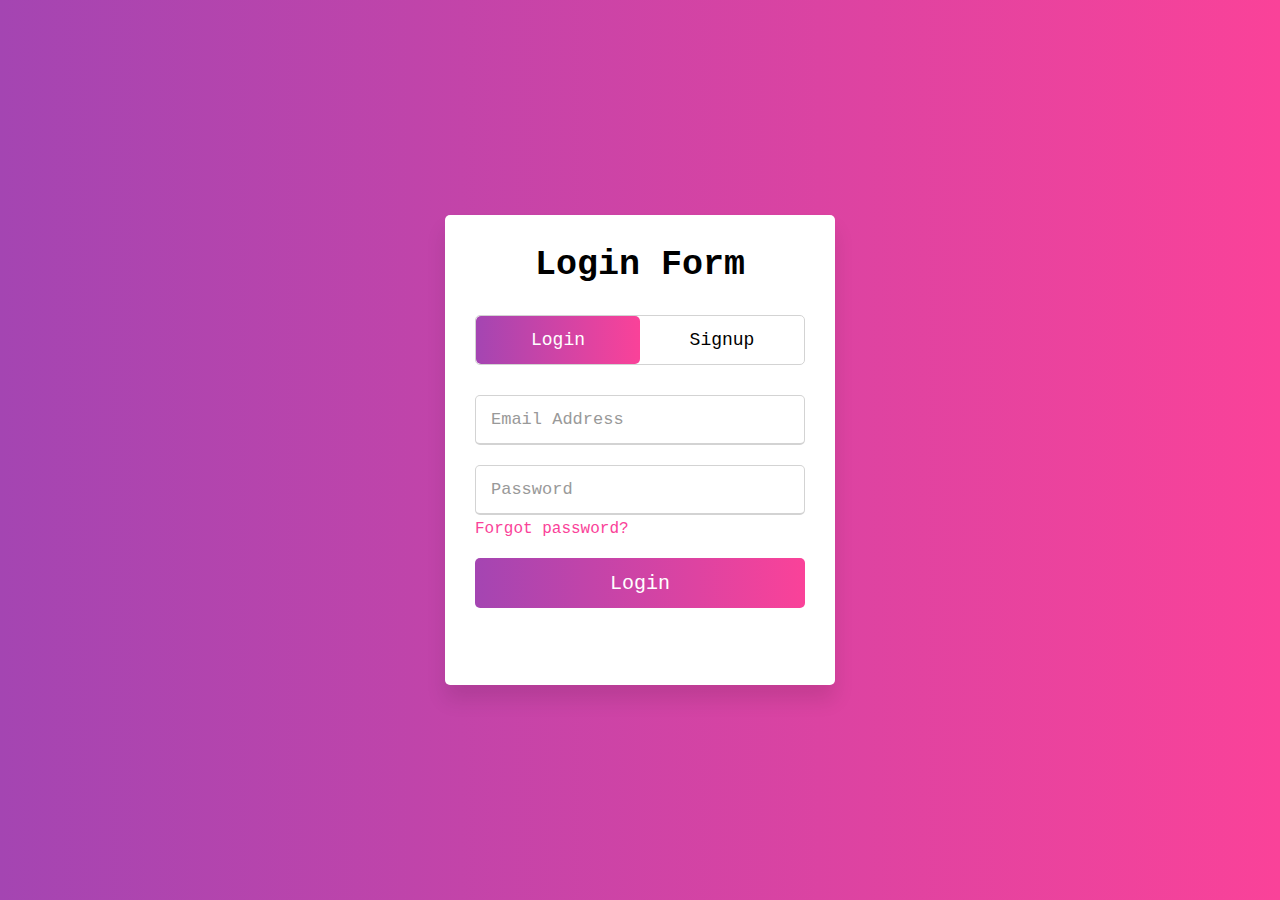
<file: FierceLadies/index.html>
<!DOCTYPE html>
<html lang="en" dir="ltr">

<head>
    <meta charset="utf-8">
    <title>Login and Registration Form in HTML | CodingNepal</title>
    <link rel="stylesheet" href="loginstyle.css">
    <meta name="viewport" content="width=device-width, initial-scale=1.0">
</head>

<body>
    <div class="wrapper">
        <div class="title-text">
            <div class="title login">
                Login Form
            </div>
            <div class="title signup">
                Signup Form
            </div>
        </div>
        <div class="form-container">
            <div class="slide-controls">
                <input type="radio" name="slide" id="login" checked>
                <input type="radio" name="slide" id="signup">
                <label for="login" class="slide login">Login</label>
                <label for="signup" class="slide signup">Signup</label>
                <div class="slider-tab"></div>
            </div>
            <div class="form-inner">
                <form action="#" class="login">
                    <div class="field">
                        <input type="text" placeholder="Email Address" required>
                    </div>
                    <div class="field">
                        <input type="password" placeholder="Password" required>
                    </div>
                    <div class="pass-link">
                        <a href="#">Forgot password?</a>
                    </div>
                    <div class="field btn">
                        <div class="btn-layer"></div>
                        <input type="submit" value="Login">
                    </div>
 
                </form>
                <form action="#" class="signup">
                    <div class="field">
                        <input type="text" placeholder="Email Address" required>
                    </div>
                    <div class="field">
                        <input type="password" placeholder="Password" required>
                    </div>
                    <div class="field">
                        <input type="password" placeholder="Confirm password" required>
                    </div>
                    <div class="field btn">
                        <div class="btn-layer"></div>
                        <input type="submit" value="Signup">
                    </div>
                </form>
            </div>
        </div>
    </div>
    <script>
        const loginText = document.querySelector(".title-text .login");
        const loginForm = document.querySelector("form.login");
        const loginBtn = document.querySelector("label.login");
        const signupBtn = document.querySelector("label.signup");
        const signupLink = document.querySelector("form .signup-link a");
        signupBtn.onclick = (() => {
            loginForm.style.marginLeft = "-50%";
            loginText.style.marginLeft = "-50%";
        });
        loginBtn.onclick = (() => {
            loginForm.style.marginLeft = "0%";
            loginText.style.marginLeft = "0%";
        });
        signupLink.onclick = (() => {
            signupBtn.click();
            return false;
        });
    </script>
</body>

</html>
</file>
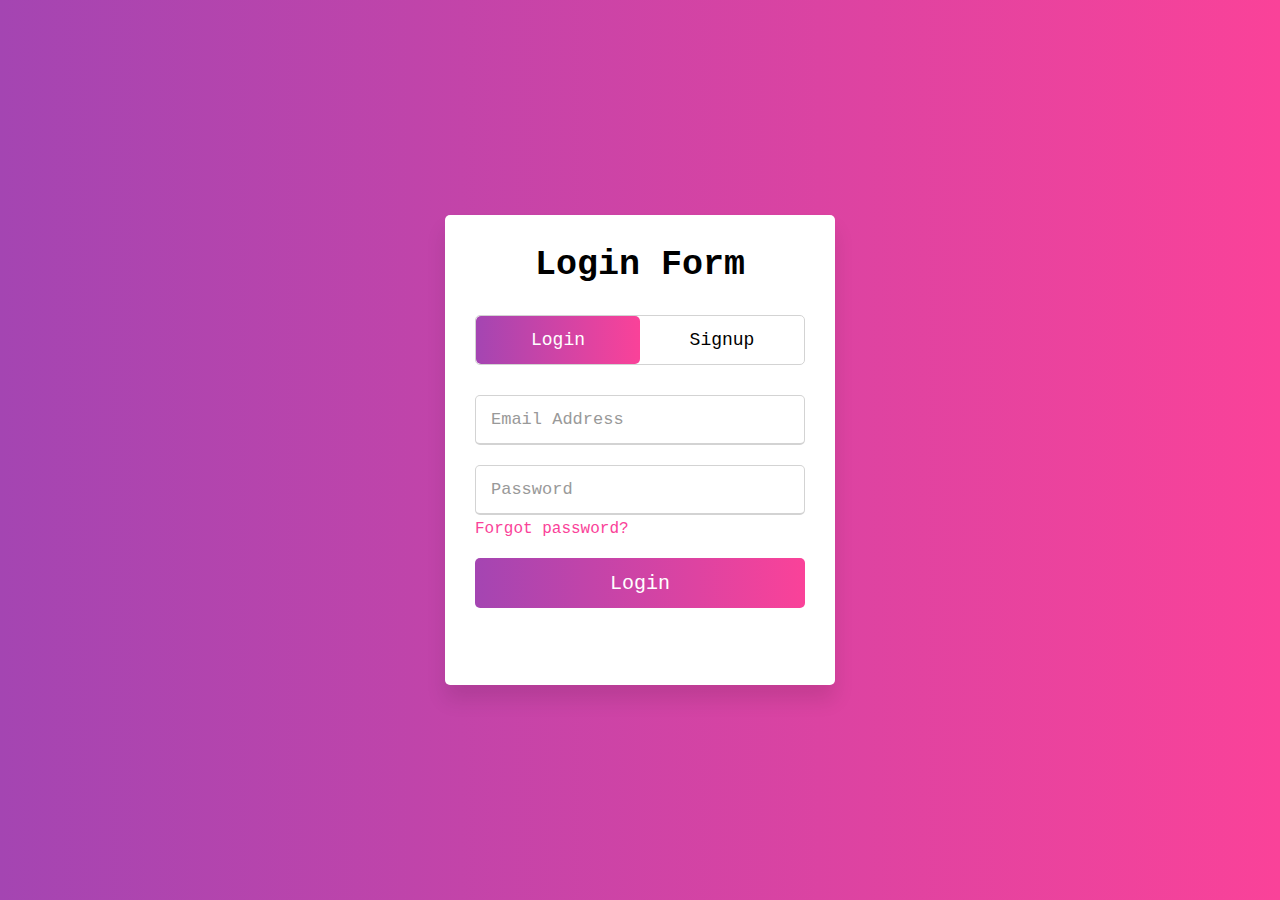
<file: Login/index.html>
<!DOCTYPE html>
<html lang="en" dir="ltr">

<head>
    <meta charset="utf-8">
    <title>Login and Registration Form in HTML | CodingNepal</title>
    <link rel="stylesheet" href="loginstyle.css">
    <meta name="viewport" content="width=device-width, initial-scale=1.0">
</head>

<body>
    <div class="wrapper">
        <div class="title-text">
            <div class="title login">
                Login Form
            </div>
            <div class="title signup">
                Signup Form
            </div>
        </div>
        <div class="form-container">
            <div class="slide-controls">
                <input type="radio" name="slide" id="login" checked>
                <input type="radio" name="slide" id="signup">
                <label for="login" class="slide login">Login</label>
                <label for="signup" class="slide signup">Signup</label>
                <div class="slider-tab"></div>
            </div>
            <div class="form-inner">
                <form action="#" class="login">
                    <div class="field">
                        <input type="text" placeholder="Email Address" required>
                    </div>
                    <div class="field">
                        <input type="password" placeholder="Password" required>
                    </div>
                    <div class="pass-link">
                        <a href="#">Forgot password?</a>
                    </div>
                    <div class="field btn">
                        <div class="btn-layer"></div>
                        <input type="submit" value="Login">
                    </div>
 
                </form>
                <form action="#" class="signup">
                    <div class="field">
                        <input type="text" placeholder="Email Address" required>
                    </div>
                    <div class="field">
                        <input type="password" placeholder="Password" required>
                    </div>
                    <div class="field">
                        <input type="password" placeholder="Confirm password" required>
                    </div>
                    <div class="field btn">
                        <div class="btn-layer"></div>
                        <input type="submit" value="Signup">
                    </div>
                </form>
            </div>
        </div>
    </div>
    <script>
        const loginText = document.querySelector(".title-text .login");
        const loginForm = document.querySelector("form.login");
        const loginBtn = document.querySelector("label.login");
        const signupBtn = document.querySelector("label.signup");
        const signupLink = document.querySelector("form .signup-link a");
        signupBtn.onclick = (() => {
            loginForm.style.marginLeft = "-50%";
            loginText.style.marginLeft = "-50%";
        });
        loginBtn.onclick = (() => {
            loginForm.style.marginLeft = "0%";
            loginText.style.marginLeft = "0%";
        });
        signupLink.onclick = (() => {
            signupBtn.click();
            return false;
        });
    </script>
</body>

</html>
</file>
<file: FierceLadies/loginstyle.css>
*{
  margin: 0;
  padding: 0;
  box-sizing: border-box;
  font-family:'Courier New', Courier, monospace;
}
html,body{
  display: grid;
  height: 100%;
  width: 100%;
  place-items: center;
  background: -webkit-linear-gradient(left, #a445b2, #fa4299);
}
::selection{
  background: #fa4299;
  color: #fff;
}
.wrapper{
  overflow: hidden;
  max-width: 390px;
  background: #fff;
  padding: 30px;
  border-radius: 5px;
  box-shadow: 0px 15px 20px rgba(0,0,0,0.1);
}
.wrapper .title-text{
  display: flex;
  width: 200%;
}
.wrapper .title{
  width: 50%;
  font-size: 35px;
  font-weight: 600;
  text-align: center;
 
}
.wrapper .slide-controls{
  position: relative;
  display: flex;
  height: 50px;
  width: 100%;
  overflow: hidden;
  margin: 30px 0 10px 0;
  justify-content: space-between;
  border: 1px solid lightgrey;
  border-radius: 5px;
}
.slide-controls .slide{
  height: 100%;
  width: 100%;
  color: #fff;
  font-size: 18px;
  font-weight: 500;
  text-align: center;
  line-height: 48px;
  cursor: pointer;
  z-index: 1;
 
}
.slide-controls label.signup{
  color: #000;
}
.slide-controls .slider-tab{
  position: absolute;
  height: 100%;
  width: 50%;
  left: 0;
  z-index: 0;
  border-radius: 5px;
  background: -webkit-linear-gradient(left, #a445b2, #fa4299);
}
input[type="radio"]{
  display: none;
}
#signup:checked ~ .slider-tab{
  left: 50%;
}
#signup:checked ~ label.signup{
  color: #fff;
  cursor: default;
  user-select: none;
}
#signup:checked ~ label.login{
  color: #000;
}
#login:checked ~ label.signup{
  color: #000;
}
#login:checked ~ label.login{
  cursor: default;
  user-select: none;
}
.wrapper .form-container{
  width: 100%;
  overflow: hidden;
}
.form-container .form-inner{
  display: flex;
  width: 200%;
}
.form-container .form-inner form{
  width: 50%;
}
.form-inner form .field{
  height: 50px;
  width: 100%;
  margin-top: 20px;
}
.form-inner form .field input{
  height: 100%;
  width: 100%;
  outline: none;
  padding-left: 15px;
  border-radius: 5px;
  border: 1px solid lightgrey;
  border-bottom-width: 2px;
  font-size: 17px;
  
}
.form-inner form .field input:focus{
  border-color: #fc83bb;

}
.form-inner form .field input::placeholder{
  color: #999;
  transition: all 0.3s ease;
}
form .field input:focus::placeholder{
  color: #b3b3b3;
}
.form-inner form .pass-link{
  margin-top: 5px;
}
.form-inner form .signup-link{
  text-align: center;
  margin-top: 30px;
}
.form-inner form .pass-link a,
.form-inner form .signup-link a{
  color: #fa4299;
  text-decoration: none;
}
.form-inner form .pass-link a:hover,
.form-inner form .signup-link a:hover{
  text-decoration: underline;
}
form .btn{
  height: 50px;
  width: 100%;
  border-radius: 5px;
  position: relative;
  overflow: hidden;
}
form .btn .btn-layer{
  height: 100%;
  width: 300%;
  position: absolute;
  left: -100%;
  background: -webkit-linear-gradient(right, #a445b2, #fa4299, #a445b2, #fa4299);
  border-radius: 5px;

}
form .btn:hover .btn-layer{
  left: 0;
}
form .btn input[type="submit"]{
  height: 100%;
  width: 100%;
  z-index: 1;
  position: relative;
  background: none;
  border: none;
  color: #fff;
  padding-left: 0;
  border-radius: 5px;
  font-size: 20px;
  font-weight: 500;
  cursor: pointer;
}
</file>
<file: Login/loginstyle.css>
*{
  margin: 0;
  padding: 0;
  box-sizing: border-box;
  font-family:'Courier New', Courier, monospace;
}
html,body{
  display: grid;
  height: 100%;
  width: 100%;
  place-items: center;
  background: -webkit-linear-gradient(left, #a445b2, #fa4299);
}
::selection{
  background: #fa4299;
  color: #fff;
}
.wrapper{
  overflow: hidden;
  max-width: 390px;
  background: #fff;
  padding: 30px;
  border-radius: 5px;
  box-shadow: 0px 15px 20px rgba(0,0,0,0.1);
}
.wrapper .title-text{
  display: flex;
  width: 200%;
}
.wrapper .title{
  width: 50%;
  font-size: 35px;
  font-weight: 600;
  text-align: center;
 
}
.wrapper .slide-controls{
  position: relative;
  display: flex;
  height: 50px;
  width: 100%;
  overflow: hidden;
  margin: 30px 0 10px 0;
  justify-content: space-between;
  border: 1px solid lightgrey;
  border-radius: 5px;
}
.slide-controls .slide{
  height: 100%;
  width: 100%;
  color: #fff;
  font-size: 18px;
  font-weight: 500;
  text-align: center;
  line-height: 48px;
  cursor: pointer;
  z-index: 1;
 
}
.slide-controls label.signup{
  color: #000;
}
.slide-controls .slider-tab{
  position: absolute;
  height: 100%;
  width: 50%;
  left: 0;
  z-index: 0;
  border-radius: 5px;
  background: -webkit-linear-gradient(left, #a445b2, #fa4299);
}
input[type="radio"]{
  display: none;
}
#signup:checked ~ .slider-tab{
  left: 50%;
}
#signup:checked ~ label.signup{
  color: #fff;
  cursor: default;
  user-select: none;
}
#signup:checked ~ label.login{
  color: #000;
}
#login:checked ~ label.signup{
  color: #000;
}
#login:checked ~ label.login{
  cursor: default;
  user-select: none;
}
.wrapper .form-container{
  width: 100%;
  overflow: hidden;
}
.form-container .form-inner{
  display: flex;
  width: 200%;
}
.form-container .form-inner form{
  width: 50%;
}
.form-inner form .field{
  height: 50px;
  width: 100%;
  margin-top: 20px;
}
.form-inner form .field input{
  height: 100%;
  width: 100%;
  outline: none;
  padding-left: 15px;
  border-radius: 5px;
  border: 1px solid lightgrey;
  border-bottom-width: 2px;
  font-size: 17px;
  
}
.form-inner form .field input:focus{
  border-color: #fc83bb;

}
.form-inner form .field input::placeholder{
  color: #999;
  transition: all 0.3s ease;
}
form .field input:focus::placeholder{
  color: #b3b3b3;
}
.form-inner form .pass-link{
  margin-top: 5px;
}
.form-inner form .signup-link{
  text-align: center;
  margin-top: 30px;
}
.form-inner form .pass-link a,
.form-inner form .signup-link a{
  color: #fa4299;
  text-decoration: none;
}
.form-inner form .pass-link a:hover,
.form-inner form .signup-link a:hover{
  text-decoration: underline;
}
form .btn{
  height: 50px;
  width: 100%;
  border-radius: 5px;
  position: relative;
  overflow: hidden;
}
form .btn .btn-layer{
  height: 100%;
  width: 300%;
  position: absolute;
  left: -100%;
  background: -webkit-linear-gradient(right, #a445b2, #fa4299, #a445b2, #fa4299);
  border-radius: 5px;

}
form .btn:hover .btn-layer{
  left: 0;
}
form .btn input[type="submit"]{
  height: 100%;
  width: 100%;
  z-index: 1;
  position: relative;
  background: none;
  border: none;
  color: #fff;
  padding-left: 0;
  border-radius: 5px;
  font-size: 20px;
  font-weight: 500;
  cursor: pointer;
}
</file>
